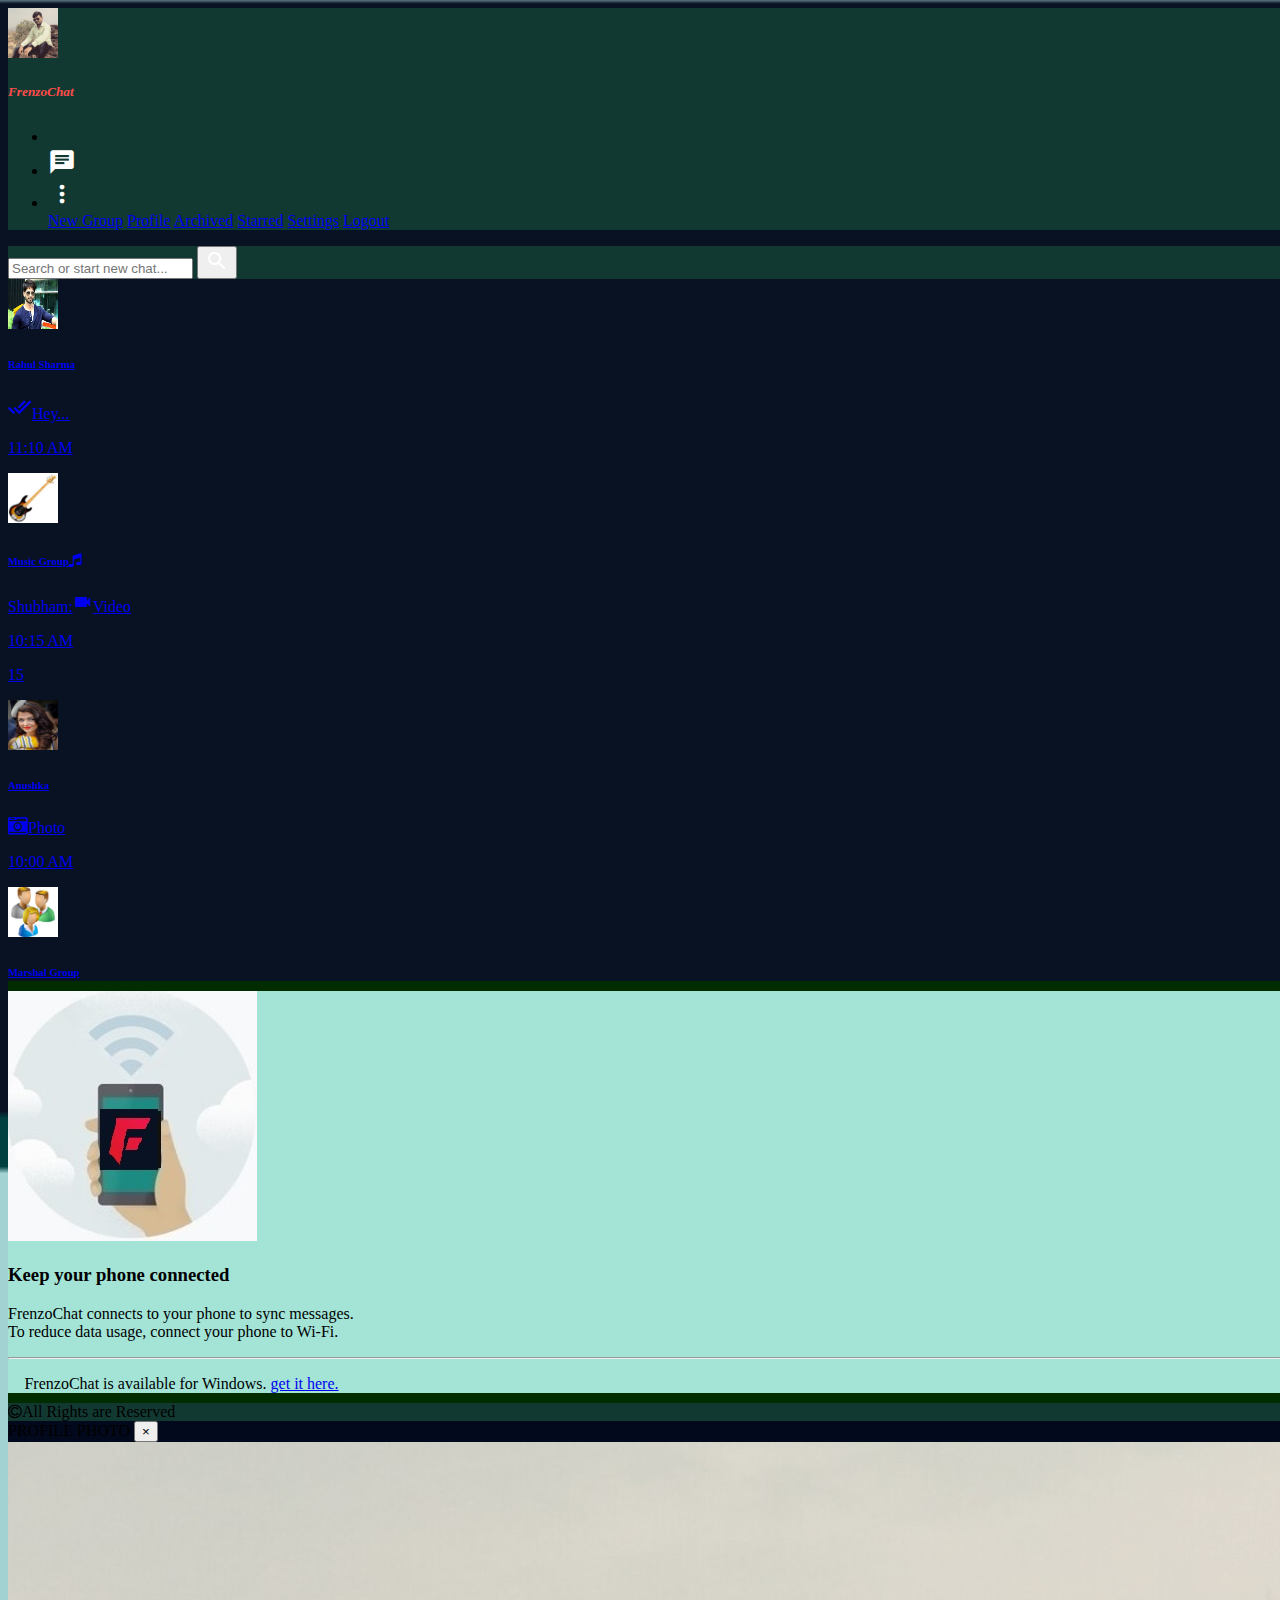
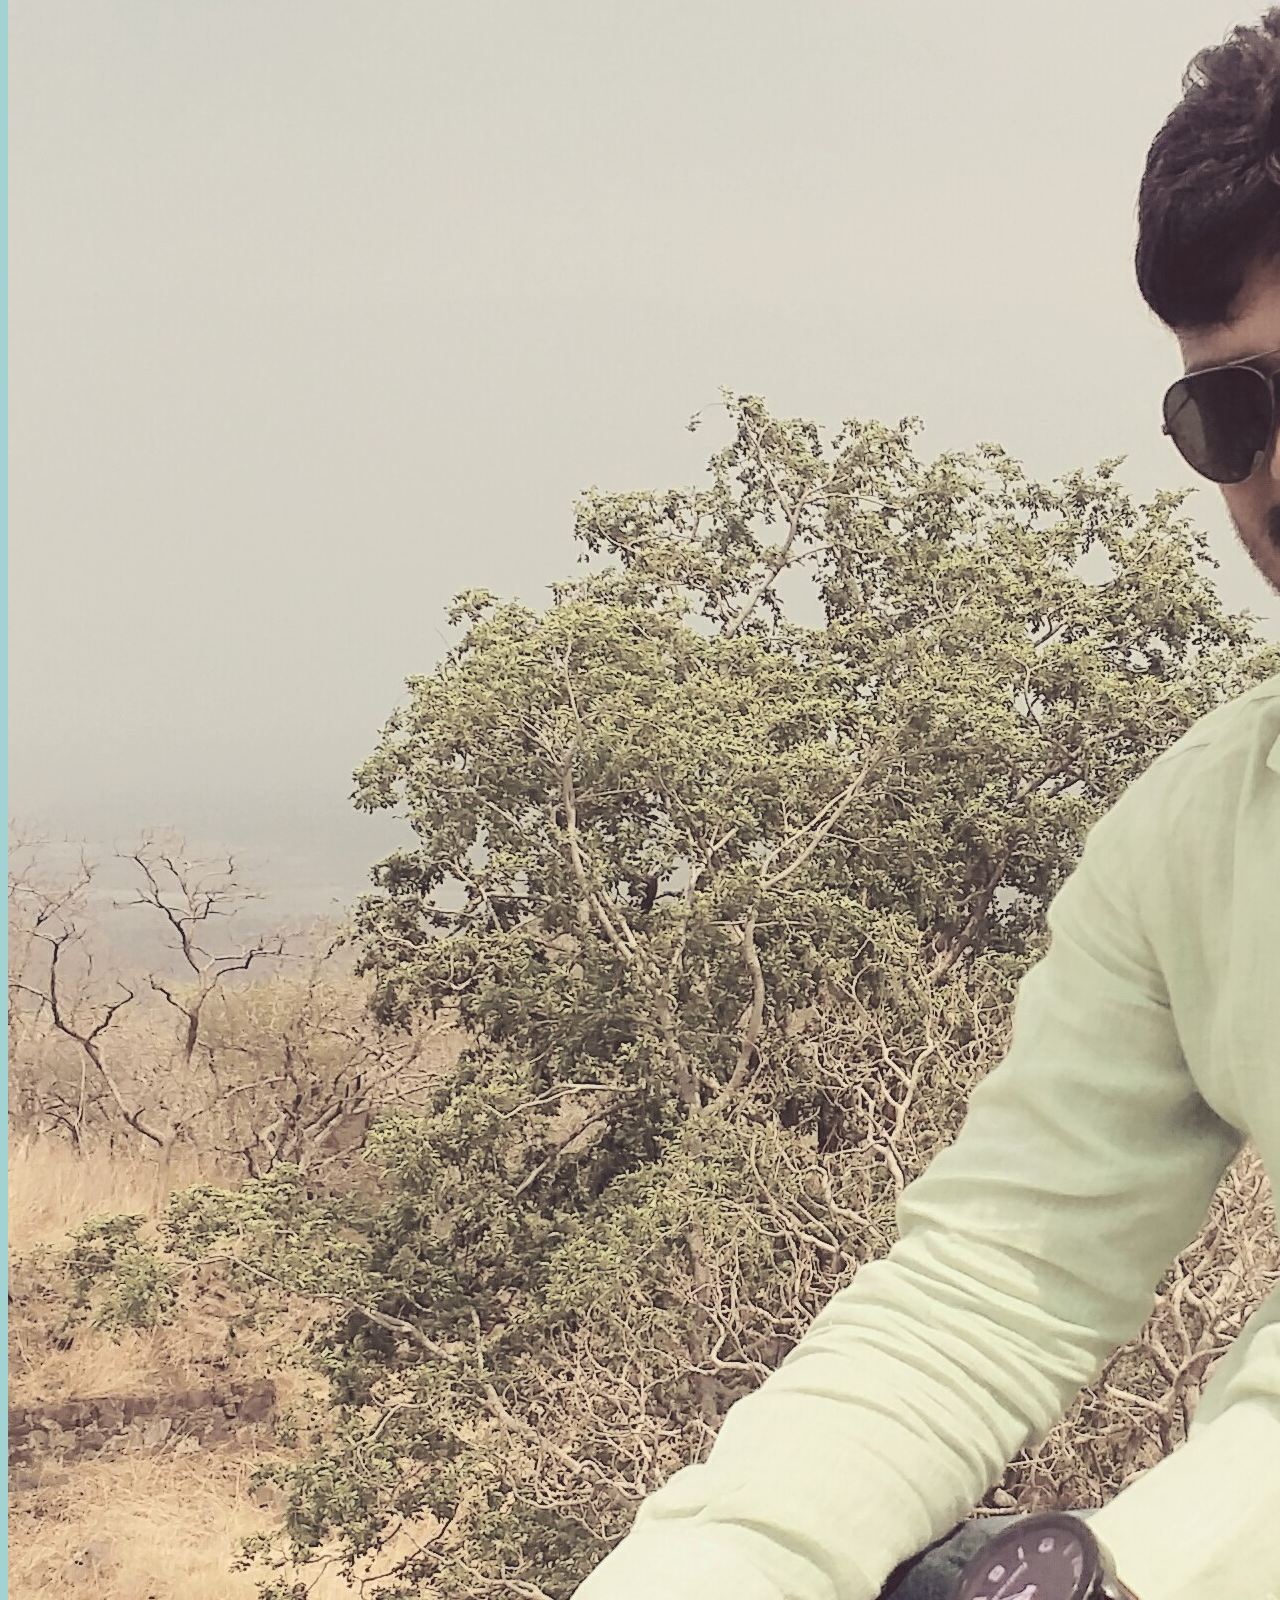
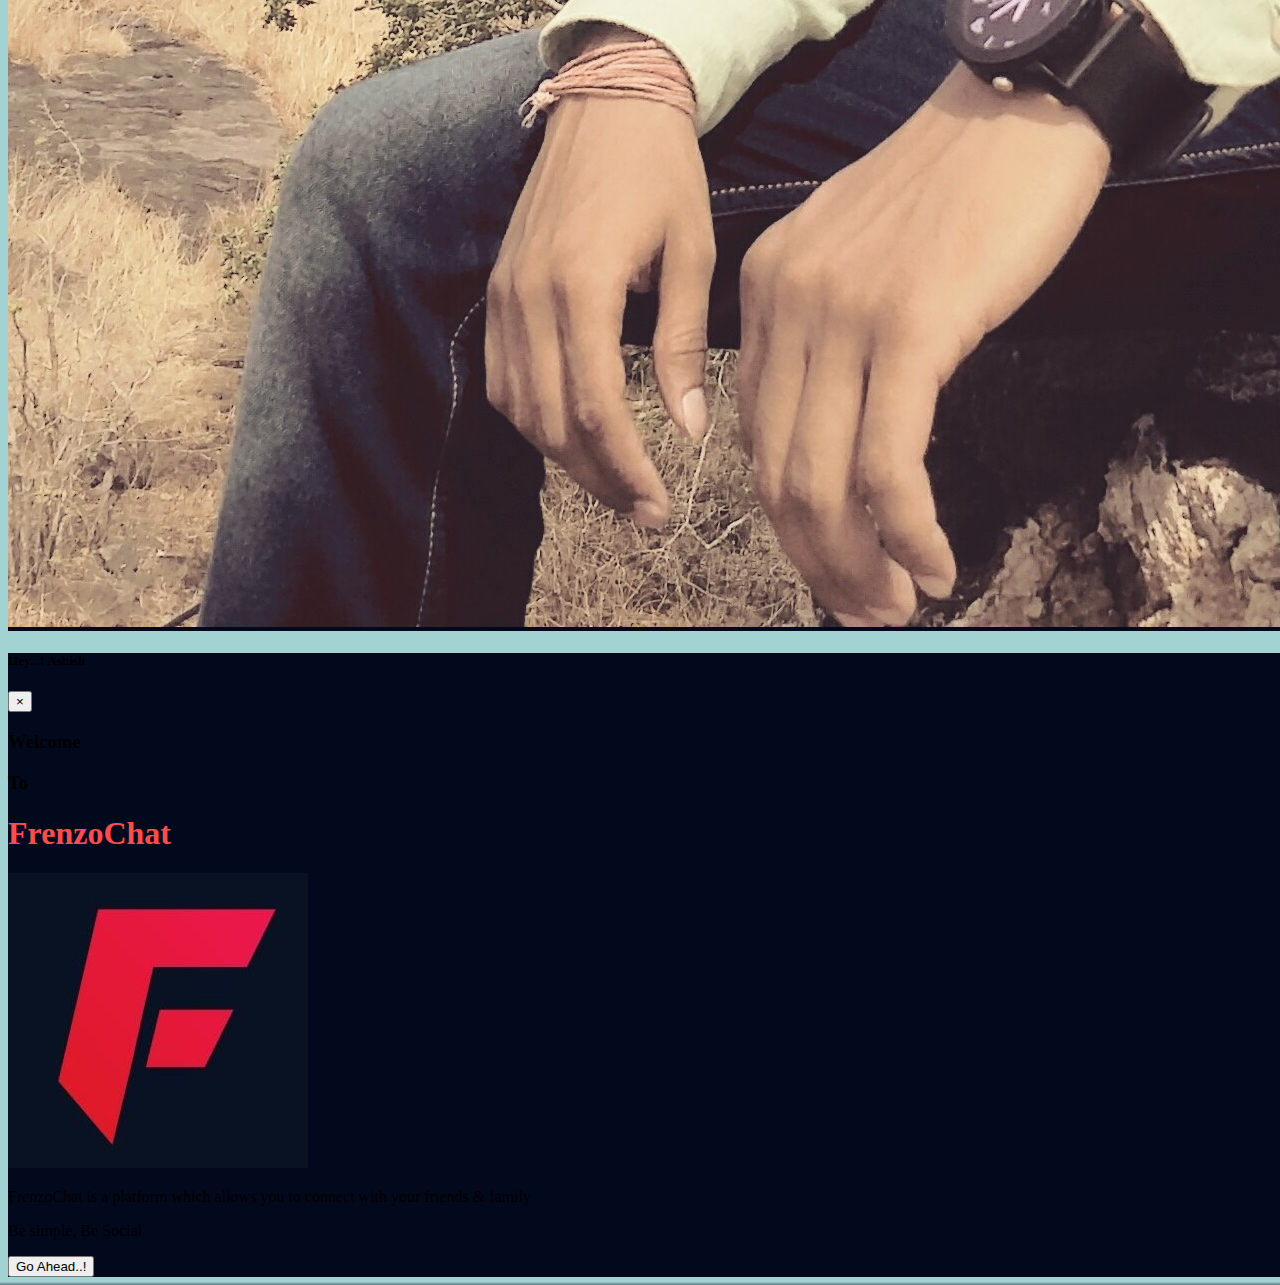
<file: index.html>
<!DOCTYPE html>
<html lang="en">
<head>
<title>FrenzoChat</title>

  <!--meta tags-->
<meta charset="utf-8">
<meta name="viewport" content="width=device-width, initial-scale=1, shrink-to-fit=no">
   <!-- style sheets--> 
<link rel="stylesheet" href="https://cdnjs.cloudflare.com/ajax/libs/font-awesome/4.7.0/css/font-awesome.min.css">
<link rel="stylesheet" href="https://use.fontawesome.com/releases/v5.2.0/css/all.css" integrity="sha384-hWVjflwFxL6sNzntih27bfxkr27PmbbK/iSvJ+a4+0owXq79v+lsFkW54bOGbiDQ" crossorigin="anonymous">
<link href="https://fonts.googleapis.com/icon?family=Material+Icons" rel="stylesheet">
<link rel="stylesheet" type="text/css" href="index.css" > 

<!-- Bootstrap CSS-->
<link rel="stylesheet" href="https://stackpath.bootstrapcdn.com/bootstrap/4.1.3/css/bootstrap.min.css" integrity="sha384-MCw98/SFnGE8fJT3GXwEOngsV7Zt27NXFoaoApmYm81iuXoPkFOJwJ8ERdknLPMO" crossorigin="anonymous">


</head>
<body class=" mainback"  >

<div class="container  mt-lg-5 mt-0  border border-secondary rounded" style="overflow-x: hidden;height: 100%;  ">
	
	<div class="row">
		<div class="col-xs-12 col-md-5 col-lg-4 " style="border-bottom:outset;  border-color:green; border-bottom-width: 10px;">
			<div class="row ">
	   
       <div class="col-12 m-0 p-0" id="mymenu">

        <!--Menu Bar-->
			  <div class=" col-12 d-flex  justify-content-between align-item-center   border border-secondary rounded text-white" style="background-color: #123931;">
         <div class="m-1 p-1">
            <a  href="#" class="showprofile" >
     
            <img class="rounded-circle" title="Profile" style=" height:50px; width:50px;" src="myimage.jpg" alt="myimage">
            </a>
         </div>
         <div class="m-1 p-1">
          
            <h5 style="color: #ff4c4c; font-style: italic;">FrenzoChat</h5>
          
          </div>
        <ul class=" d-flex m-1 p-2 list-unstyled justify-content-between align-item-center"  >
                    
          <li class="mr-3"><a href="#"><i class="fas fa-circle-notch" title="Status" style="color: white; font-size:23px;"></i></a></li>
          
          
          <li class="mr-3"><a href="#"><i class="material-icons" title="New chat" style="color: white;font-size:28px;">chat</i></a></li>
          
            <li class="mr-0">
                         <div class="dropdown">
                         <a href="#"  id="anav" data-toggle="dropdown"  aria-haspopup="true" aria-expanded="false">
                         <i class="material-icons " title="Menu" style="font-size:28px; color:white;">more_vert</i></a>
                         
                      <div class="dropdown-menu dropdown-menu-right" aria-labelledby="anav">
                      <a class="dropdown-item " href="#">New Group</a>
                         <a class="dropdown-item showprofile" href="#" id="">Profile</a>
                           <a class="dropdown-item" href="#">Archived</a>
                           <a class="dropdown-item" href="#">Starred</a>
                           <a class="dropdown-item" href="#">Settings</a>
                           <a class="dropdown-item" href="#">Logout</a>
                       </div>
                
                       </div>
   
             </li>
        
          </ul>
      
         </div>

    <!--Search Bar-->     
  <div class=" col-12  border border-secondary rounded text-white" style="background-color: #123931;">

      <form class=" form-inline my-1">
        
      <input class="col-10 form-control  mr-sm-0" type="search " placeholder="Search or start new chat..." aria-label="Search">
       
       
      
      <button class="col-2 btn btn-outline-secondary  btn-sm my-2 my-sm-0" type="submit" style="color: white;"><i class="material-icons">search</i></button>
      
    </form>

  </div>
  
  

   <!--All Chat-->
  
    <div class=" col-12 d-flex flex-column  p-0 m-0 chatview bg-light  border border-secondary rounded allchat " style="">

      <a href="#" id="showchat" class="mers"><div class="  d-flex flex-row p-2  border border-secondary rounded text-dark ">
      
        
          
          <img class="rounded-circle" style=" height:50px; width:50px;" src="shahid.jpg" alt="myimage">
            
            <div class="mx-2">
          <h6 class="font-weight-bold">Rahul Sharma</h6>
          <p><i class="material-icons" style="color:blue;">done_all</i>Hey...</p>
            </div>
            <div class="ml-auto ">
              <p>11:10 AM</p>
              
            </div>
       
      </div> </a>
      <a href="#"><div class="  d-flex flex-row  p-2  border border-secondary rounded text-dark">
      
        
          
          <img class="rounded-circle" style=" height:50px; width:50px;" src="guitar.jpg" alt="myimage">
            
            <div class="mx-2">
          <h6 class="font-weight-bold text-success">Music Group<i class="fa fa-music" style="font-size:15px"></i></h6>
          <p>Shubham:<i class="material-icons" style="font-size:20px">videocam</i>Video</p>
            </div>
            <div class="ml-auto ">
              <p class="text-success">10:15 AM</p>
              <p><span class="badge badge-pill badge-success ">15</span></p>
            </div>
       
      </div> </a>
      <a href="#"><div class="  d-flex flex-row  p-2 border border-secondary rounded text-dark">
      
        
          
          <img class="rounded-circle" style=" height:50px; width:50px;" src="aishwarya.jpg" alt="myimage">
            
            <div class="mx-2">
          <h6 class="font-weight-bold">Anushka</h6>
          <p><i class="fa fa-camera-retro" style="font-size:20px"></i>Photo</p>
            </div>
            <div class="ml-auto">
              <p>10:00 AM</p>
              
            </div>
       
      </div> </a>
      <a href="#"><div class=" d-flex flex-row p-2 border border-secondary rounded text-dark">
      
        
          
          <img class="rounded-circle" style=" height:50px; width:50px;" src="group.jpg" alt="myimage">
            
            <div class="mx-2">
          <h6 class="font-weight-bold text-success">Marshal Group</h6>
          <p>+91-9000000000:<i class="fa fa-thumbs-up" style="font-size:20px;color:red"></i></p>
            </div>
            <div class="ml-auto">
              <p class="text-success">9:00 AM</p>
              <p><span class="badge badge-pill badge-success ">10</span></p>
            </div>
       
      </div> </a>
      <a href="#"><div class="  d-flex flex-row p-2 border border-secondary rounded text-dark">
      
        
          
          <img class="rounded-circle" style=" height:50px; width:50px;" src="male.jpg" alt="myimage">
            
            <div class="mx-2">
          <h6 class="font-weight-bold text-success">+91-8087000000</h6>
          <p>Hi Ashish..m Rakesh</p>
            </div>
            <div class="ml-auto">
              <p class="text-success">Yesterday</p>
              <p><span class="badge badge-pill badge-success align-right">02</span></p>
            </div>
       
      </div> </a>
      <a href="#"><div class="  d-flex flex-row p-2 border border-secondary rounded text-dark">
      
        
          
          <img class="rounded-circle" style=" height:50px; width:50px;" src="karina.jpg" alt="myimage">
            
            <div class="mx-2">
          <h6 class="font-weight-bold">Kirti Thakur</h6>
          <p>Hello...Ashu<i class="fas fa-smile" style="color:red;font-size:20px"></i></p>
            </div>
            <div class="ml-auto">
              <p>Yesterday</p>
              
            </div>
       
      </div> </a>
        <a href="#"><div class="  d-flex flex-row p-2 border border-secondary rounded text-dark">
      
        
          
          <img class="rounded-circle" style=" height:50px; width:50px;" src="shreya.jpg" alt="myimage">
            
            <div class="mx-2">
          <h6 class="font-weight-bold">Sona</h6>
          <p><i class="material-icons" style="color:blue;">done_all</i>Hi...Sona<i class="fas fa-smile" style="color:green;font-size:20px"></i></p>
            </div>
            <div class="ml-auto">
              <p>25/08/2018</p>
              
            </div>
       
      </div> </a>
       <a href="#"><div class=" d-flex flex-row p-2 border border-secondary rounded text-dark">
      
        
          
          <img class="rounded-circle" style=" height:50px; width:50px;" src="female.jpg" alt="myimage">
            
            <div class="mx-2">
          <h6 class="font-weight-bold">+91-8587452512</h6>
          <p>Hi...<i class="fas fa-smile" style="font-size:20px"></i></p>
            </div>
            <div class="ml-auto">
              <p>20/08/2018</p>
              
            </div>
       
      </div> </a>
       <a href="#"><div class="  d-flex flex-row p-2 border border-secondary rounded text-dark">
      
        
          
          <img class="rounded-circle" style=" height:50px; width:50px;" src="male.jpg" alt="myimage">
            
            <div class="mx-2">
          <h6 class="font-weight-bold">+91-8500120000</h6>
          <p>Hi...<i class="fas fa-smile" style="font-size:20px"></i></p>
            </div>
            <div class="ml-auto">
              <p>19/08/2018</p>
              
            </div>
       
      </div> </a>
       <a href="#"><div class="  d-flex flex-row  p-2 border border-secondary rounded text-dark">
      
        
          
          <img class="rounded-circle" style=" height:50px; width:50px;" src="female.jpg" alt="myimage">
            
            <div class="mx-2">
          <h6 class="font-weight-bold">+91-8500157824</h6>
          <p>Hi...<i class="fas fa-smile" style="font-size:20px; color: red;"></i></p>
            </div>
            <div class="ml-auto">
              <p>15/08/2018</p>
              
            </div>
       
            </div> </a>
       
         </div>
     </div>
     

  <!--Profile View-->
 <div  class="m-0 p-0 profilemenu " >
 <div class="col-12 d-flex flex-column m-0 p-0   border border-secondary rounded text-white" >


        <div class="d-flex  py-5 justify-content-around border border-secondary rounded " style="background-color: #123931;">
        
         <div class="d-flex col-8 justify-content-around">
          <a href="#" id="hideprofile" title="Back" style="color: white;"><i class="fas fa-arrow-left"></i></a>          
     
          <h4>My Profile</h4>
        </div>
      
      <i class="fa fa-user " title="User Profile " style="font-size: 25px;"></i>
      
                                
        
    </div>
<div class="profileheight bg-info mx-0 px-0">

   <div class="py-5 my-3">
  <div class="photo   m-auto  text-center">
  <img src="myimage.jpg" alt="Avatar" class="image rounded-circle " style="height:200px; width:200px;">
  

  <div class="overlay ">
                         <div class="icon ">
                         <div class="dropdown">
                          
                         <a href="#"  id="change" data-toggle="dropdown"  title="VIEW / CHANGE PHOTO" aria-haspopup="true" aria-expanded="false">
                         <i class="material-icons text-white ">camera_alt</i></a>
                         
                      <div class="dropdown-menu " aria-labelledby="change">
                      <a class="dropdown-item " data-toggle="modal" data-target="#my-photo" href="#">View Photo</a>
                        <div>
                         <a class="dropdown-item" id="ChangeMe" href="#">Change Photo</a>
                          <input type="file" id="my-file" class="d-none" name=""> 
                          </div>
                       </div>
                
                       </div>
                   </div>
                 
   
  </div>
  
</div>
</div>



<div >
<h7 class="text-dark">Your Name</h7>
<div class="d-flex flex-row border border-secondary justify-content-start p-2">
  <h5>Ashish Deogirkar</h5>
  <a href="" class="ml-auto text-secondary"><i class="material-icons" style="font-size:20px; color: #112f3f;">border_color</i></a> 
</div>  
</div>

<div class="text-muted bg-light">
  <span>This is not your username or pin. This name will be visible to your FrenzoChat contacts.</span>
</div>

<div class="mt-5">
<h7 class="text-dark">About</h7>
<div class="d-flex flex-row border border-secondary justify-content-start p-2">
  <p>Life is full of choices and I choose Happiness....<i class="fas fa-smile text-danger" style="font-size:20px"></i></p>
  <a href="" class="ml-auto text-secondary"><i class="material-icons" style="font-size:20px; color: #112f3f;">border_color</i></a> 
</div>  
</div>
<div class="d-flex flex-row border border-secondary justify-content-start p-2">
  <h6>+91-9890114318</h6>
  
</div>

<div class="d-flex flex-row border border-secondary justify-content-center  p-3 " style="background-color: #123931;">
  <span class=""><i class="fa fa-copyright " style="font-size:16px"></i>All Rights Reserved</span>
  
</div>

</div>

</div>

</div>



     <!--Individual Chat-->
     
      <div class=" d-md-none d-xs-flex flex-column col-12 m-0 p-0 hiddenchat position-absolute">
        
       <div class="row " style="overflow:hidden; position: absolute;top:0px;left:0px;right:0px;bottom:0px">
              
           <div class="col-1 d-flex flex-column mx-0 p-0  " style="background-color: #123931;">
            
            <a href="#" id="moveback"  title="Back" style="background-color: #123931;color: white;height: 70px;"><i class="fas fa-arrow-left p-3"></i></a>

            <div >
              
            </div> 
           </div>
           
          <div class="col-11 d-flex mx-0 p-0" style="" >
           <iframe frameborder="0" style="overflow:hidden; position: absolute;top:0px;left:0px;right:0px;bottom:0px;" height="100%" width="100%" src="chat.html"></iframe>
           </div>
           
          </div>
        
      </div>


	  </div> 
    </div>

	    



       <!--medium and large grid view-->

      <div class="d-none  d-md-flex flex-column col-md-7 col-lg-8  " style=" background-color: #A3E4D7; border-bottom:outset;  border-color:green; border-bottom-width: 10px;  ">
 
         <div class="row"> 

         <!--Individual Chat background-->
	      <div class="col-12 my-5 py-5 "  >
	    	<div class=" text-center text-muted " >
	    	<img class="rounded-circle "  src="phone.jpg" >
	    	<h3>Keep your phone connected</h3>
	    	<p>FrenzoChat connects to your phone to sync messages.<br> To reduce data usage, connect your phone to Wi-Fi.<hr></p>
	    	
	    	<div>
	    		<span><i class="fas fa-laptop"></i></span>

	    		<span>FrenzoChat is available for Windows. </span>
	    		<a href="#">get it here.</a>
	    	</div>
	    	</div>
       
         </div>
       



         <!--Individual Chat-->
        
          <div class=" col-12 m-0 p-0 hiddenchat position-absolute" >
            <div class="row " style="overflow:hidden; position: absolute;top:0px;left:0px;right:0px;bottom:0px">
              
           <div class="col-1 d-flex flex-column mx-0 p-0  " style="background-color: #123931;">
            
            <a href="#" id="goback"  title="Back" style="background-color: #123931;color: white;height: 70px;"><i class="fas fa-arrow-left p-4 m-0"></i></a>

            <div >
              
            </div> 
           </div>
           
          <div class="col-11 d-flex mx-0 p-0" style="" >
           <iframe frameborder="0" style="overflow:hidden; position: absolute;top:0px;left:0px;right:0px;bottom:0px;" height="100%" width="100%" src="chat.html"></iframe>
           </div>
           
          </div>
           </div>
        
       

     
      </div>
     
       </div>

       <!--container footer-->

<div class="d-none col-12  d-md-flex flex-row border border-secondary justify-content-center text-muted p-0 " style="background-color: #123931;">
  <span class=""><i class="fa fa-copyright " style="font-size:16px"></i>All Rights are Reserved</span>
  
</div>
      
       
        
	

</div>

</div>

<!--End of container-->


<!--modal for profile photo-->

<div class="modal fade " id="my-photo" tabindex="-1" role="dialog" aria-labelledby="my-photo-label" aria-hidden="true">
      <div class="modal-dialog modal-dialog-centered modal-lg" role="document">
        <div class="modal-content text-white" style="background-color: #03091C;">
          <div class="modal-header ">
            <span >PROFILE PHOTO</span>
            <button type="button" class="close" data-dismiss="modal" aria-label="Close">
              <span class="text-white" aria-hidden="true">&times;</span>
            </button>
          </div>
          <div class="modal-body text-center">
                <img src="myimage.jpg" class="img-fluid"/>
          </div>
        </div>
      </div>
    </div>



   


<!-- Modal for starting load page-->
<div class="modal fade" id="exampleModal" tabindex="-1" role="dialog" aria-labelledby="startLabel" aria-hidden="true">
  <div class="modal-dialog modal-dialog-centered modal-lg" role="document">
    <div class="modal-content text-light" style="background-color: #03091C;">
      <div class="modal-header">
        <h5 class="modal-title " id="exampleModalLabel">Hey...! Ashish</h5>
        <button type="button" class="close" data-dismiss="modal" aria-label="Close">
          <span aria-hidden="true">&times;</span>
        </button>
      </div>
      <div class="modal-body text-center">
        <h3>Welcome </h3>
        <h3>To</h3>
        <h1 class="display-4 font-italic" style="color: #ff4c4c;">FrenzoChat</h1>
       
  <img class="img-fluid " src="frenzo.jpg" alt="logo image">
  
  <p class="lead">FrenzoChat is a platform which allows you to connect with your friends & family</p>
  <p>Be simple, Be Social</p>
   
   </div>
      <div class="modal-footer">
        <button type="button" class="btn btn-info" data-dismiss="modal">Go Ahead..!</button>
        
      </div>
    </div>
  </div>
</div>



<!--bootstrap scripts-->

<script src="https://code.jquery.com/jquery-3.3.1.slim.min.js" integrity="sha384-q8i/X+965DzO0rT7abK41JStQIAqVgRVzpbzo5smXKp4YfRvH+8abtTE1Pi6jizo" crossorigin="anonymous"></script>
<script src="https://cdnjs.cloudflare.com/ajax/libs/popper.js/1.14.3/umd/popper.min.js" integrity="sha384-ZMP7rVo3mIykV+2+9J3UJ46jBk0WLaUAdn689aCwoqbBJiSnjAK/l8WvCWPIPm49" crossorigin="anonymous"></script>
<script src="https://stackpath.bootstrapcdn.com/bootstrap/4.1.3/js/bootstrap.min.js" integrity="sha384-ChfqqxuZUCnJSK3+MXmPNIyE6ZbWh2IMqE241rYiqJxyMiZ6OW/JmZQ5stwEULTy" crossorigin="anonymous"></script>




<!--script for profile load-->
<script type="text/javascript">
  $(document).ready(function (){
  $(".showprofile").click(function(){
   
    $(".profilemenu").show();
    
  });
 
  });

</script>

<!--script for profile hide-->
<script type="text/javascript">
  $(document).ready(function (){
  $("#hideprofile").click(function(){
   
    $(".profilemenu").hide();
    
  });
 
  });

</script>

<!--script for chat load-->
<script type="text/javascript">
  $(document).ready(function (){
  $("#showchat").click(function(){
   
    $(".hiddenchat").toggle();
    
  });

  });

</script>

<!--script for chat hide-->
<script type="text/javascript">
  $(document).ready(function (){
  $("#moveback").click(function(){
   
    $(".hiddenchat").toggle();
    
  });
 
  });

</script>


<!--script for chat hide-->
<script type="text/javascript">
  $(document).ready(function (){
  $("#goback").click(function(){
   
  $(".hiddenchat").toggle();
   
  });
 
  });

</script>


<!--script for starting modal load-->
 <script type="text/javascript">
  $(document).ready(function(){

  $('#exampleModal').modal('show');

   });

 </script>

<!--script to change profile photo-->
 <script type="text/javascript">
        document.getElementById('ChangeMe').onclick = function() {
            document.getElementById('my-file').click();
        };
</script>
</body>
</html>
</file>
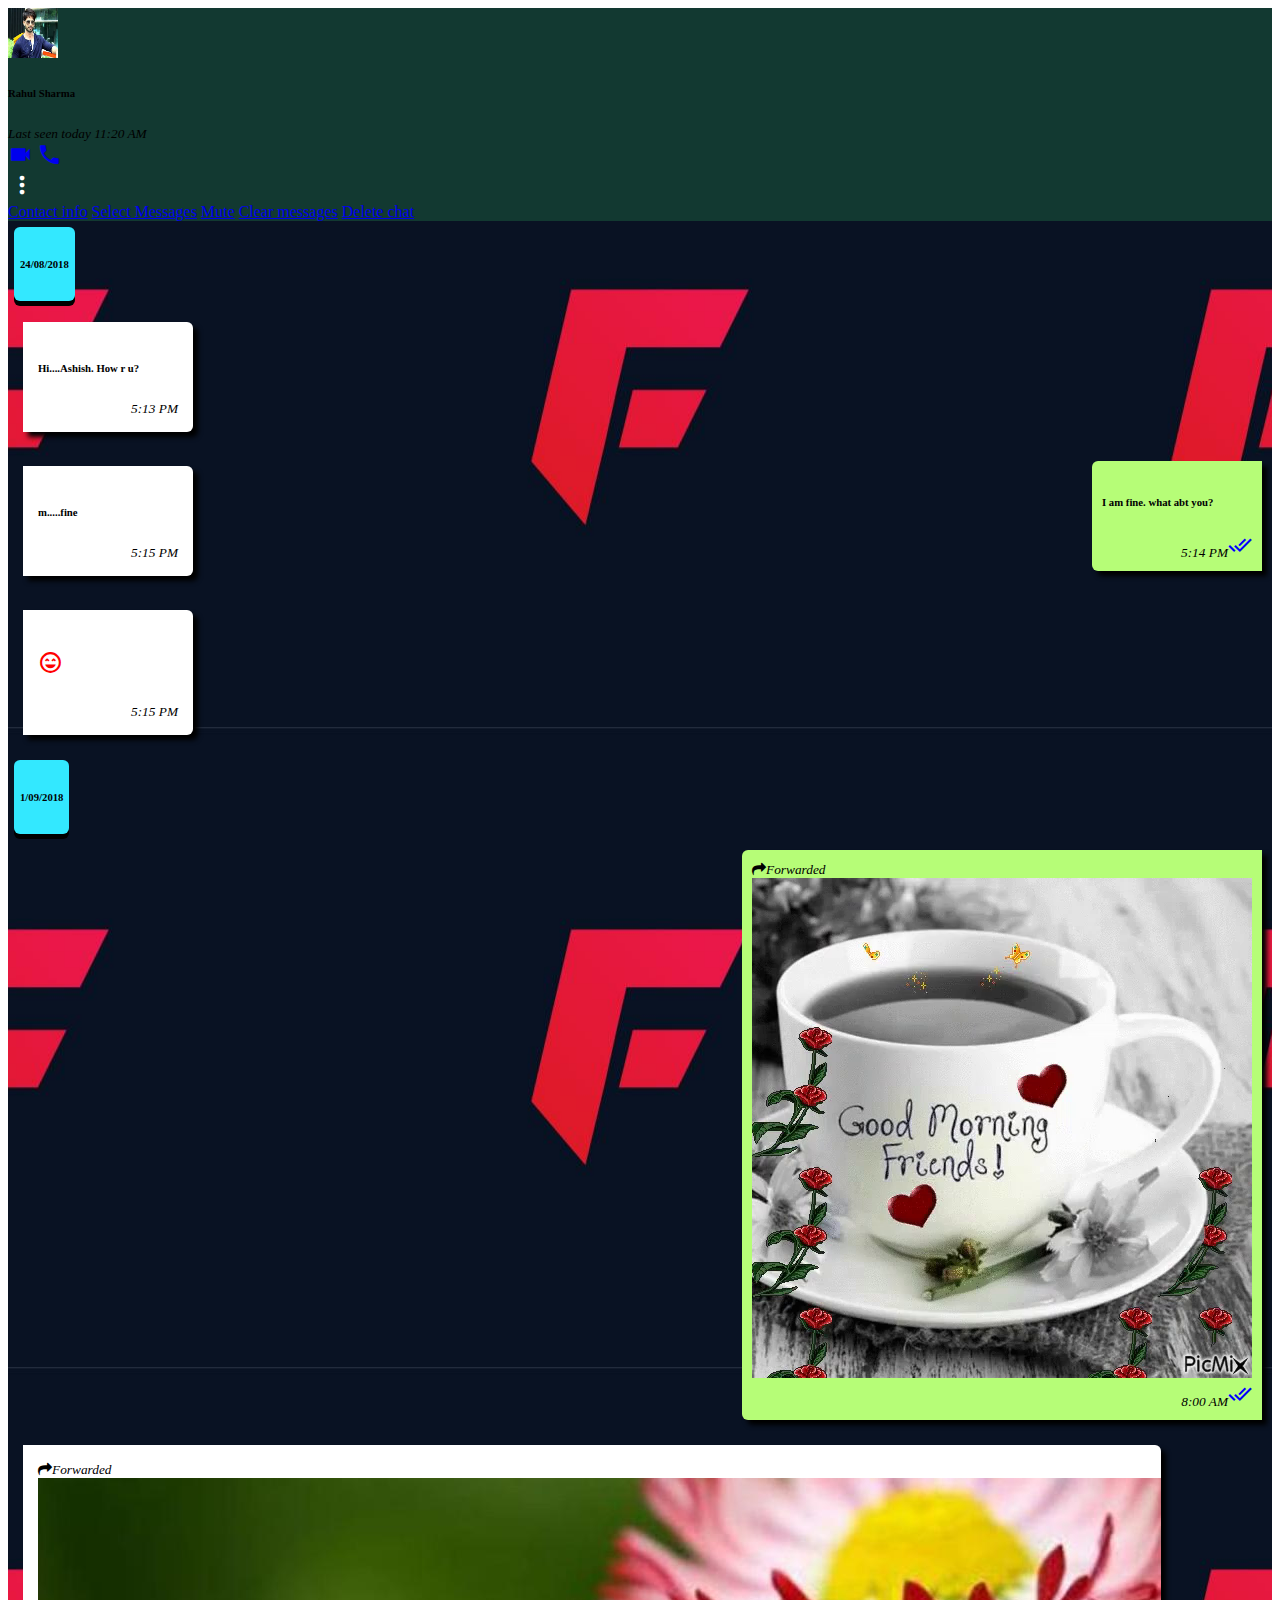
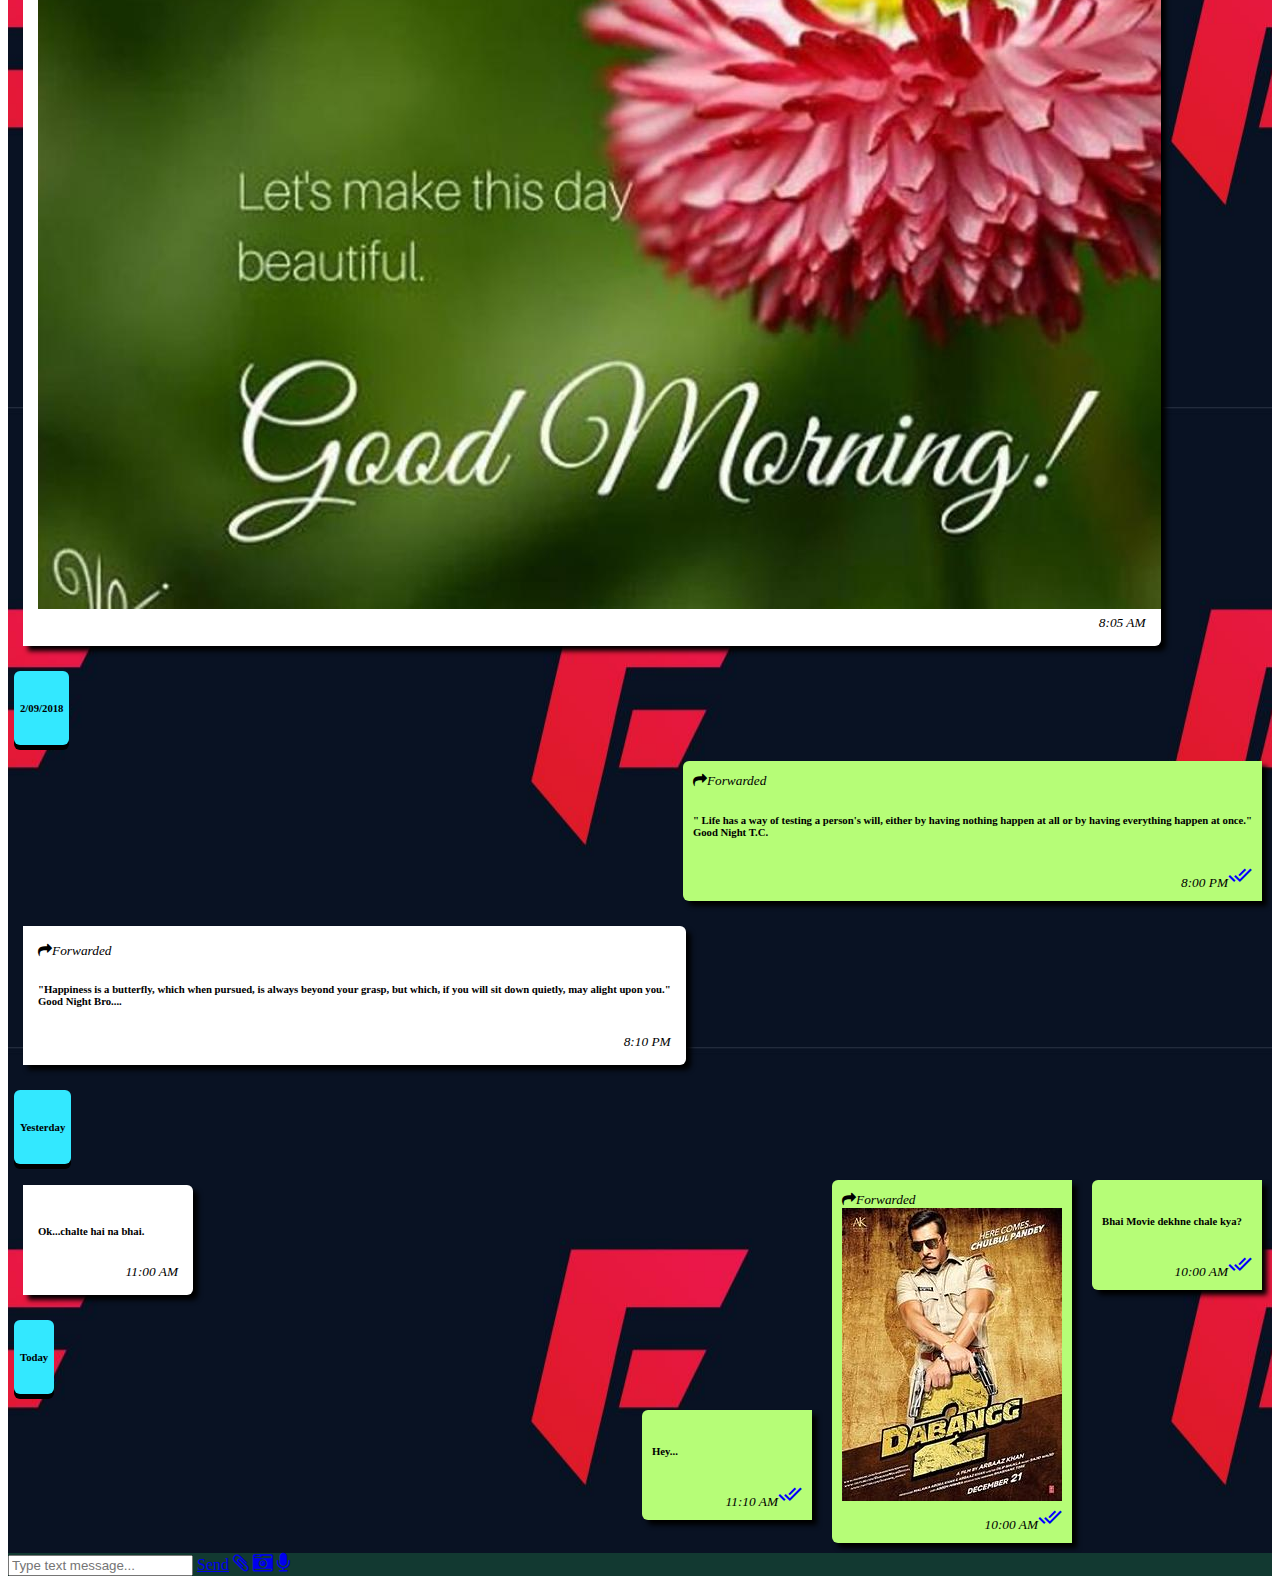
<file: chat.html>
<!DOCTYPE html>
<html>
<head>
<title>mychat</title>

<!--meta tags-->
<meta charset="utf-8">
<meta name="viewport" content="width=device-width, initial-scale=1, shrink-to-fit=no">

<!--style sheets-->
<link rel="stylesheet" href="https://cdnjs.cloudflare.com/ajax/libs/font-awesome/4.7.0/css/font-awesome.min.css">
<link rel="stylesheet" href="https://use.fontawesome.com/releases/v5.2.0/css/all.css" integrity="sha384-hWVjflwFxL6sNzntih27bfxkr27PmbbK/iSvJ+a4+0owXq79v+lsFkW54bOGbiDQ" crossorigin="anonymous">
<link href="https://fonts.googleapis.com/icon?family=Material+Icons" rel="stylesheet">
<link rel="stylesheet" type="text/css" href="chat.css" >

<!--bootstrap css--> 
<link rel="stylesheet" href="https://stackpath.bootstrapcdn.com/bootstrap/4.1.3/css/bootstrap.min.css" integrity="sha384-MCw98/SFnGE8fJT3GXwEOngsV7Zt27NXFoaoApmYm81iuXoPkFOJwJ8ERdknLPMO" crossorigin="anonymous">


</head>
<body style="height: 100vh;">
 <div class="container-fluid">

 <div class="row">
<div class=" col-12 d-flex flex-column m-0 p-0" >
         
<!--main chat menu-->
  <div class=" d-flex flex-row  justify-content-end  text-white m-0 p-0 sticky-top" style="background-color: #123931;" > 
           
   <div class="d-flex p-1">
            
          	
     <div>
          <img class="rounded-circle" style=" height:50px; width:50px;" src="shahid.jpg" alt="myimage">
     </div>
          <div class="p-1">           
          <h6 class="font-weight-bold">Rahul Sharma</h6>
          <span  style="font-style: italic;"><small>Last seen today 11:20 AM</small></span>
        </div>
          </div>

          <div class="d-flex ml-auto p-2 ">
            <a href="#"><i class="material-icons text-white p-2" title="Video call" style="font-size:25px">videocam</i></a>
            <a href="#"><i class="material-icons text-white p-2" title="Audio call" style="font-size:25px">call</i></a>
            <div class="dropdown p-2">
                         <a href="#"  id="anav" data-toggle="dropdown"  aria-haspopup="true" aria-expanded="false">
                         <i class="material-icons " title="Menu" style="font-size:28px; color:white;">more_vert</i></a>
                         
                      <div class="dropdown-menu dropdown-menu-right" aria-labelledby="anav">
                      <a class="dropdown-item" href="#">Contact info</a>
                         <a class="dropdown-item" href="#" >Select Messages</a>
                           <a class="dropdown-item" href="#">Mute</a>
                           <a class="dropdown-item" href="#">Clear messages</a>
                           <a class="dropdown-item" href="#">Delete chat</a>
                           
                       </div>
                
                       </div>
          
        </div>
         
     </div>



<!--Chat-->
  <div class=" d-flex flex-column  justify-content-between m-0 p-0 back" style="overflow-y: auto; max-height: 100%; ">
              
             
                <div class="d-flex flex-column p-3 m-2">

                 <div class="message text-center">
                   <div class="days">
                    <div>
                     <h6>24/08/2018</h6>
                    </div>
                    
                  </div>
                  </div>


                	
                  <div class="message">
                   <div class="messageleft">
                    
                    <div >
                     <h6>Hi....Ashish. How r u?</h6>
                    </div>
                    <div>
                    	<span class="text-muted" style="font-style: italic; float: right;"><small>5:13 PM</small></span>
                    </div>
                  </div>
                  </div>
                   
                   <div class="message">
                   <div class="messageright">
                    
                    <div >
                     <h6>I am fine. what abt you?</h6>
                    </div>
                    <div>
                    	<span class="text-muted" style="font-style: italic; float: right;"><small>5:14 PM</small><i class="material-icons" style="color:blue;">done_all</i></span>
                    </div>
                  </div>
                  </div>


                  <div class="message">
                   <div class="messageleft">
                    
                    <div >
                     <h6>m.....fine</h6>
                    </div>
                    <div>
                    	<span class="text-muted" style="font-style: italic; float: right;"><small>5:15 PM</small></span>
                    </div>
                  </div>
                  </div>

                    

                    <div class="message">
                   <div class="messageleft">
                    
                    <div >
                     <h6><i class="material-icons" style="font-size:25px;color:red">sentiment_very_satisfied</i></h6>
                    </div>
                    <div>
                    	<span class="text-muted" style="font-style: italic; float: right;"><small>5:15 PM</small></span>
                    </div>
                  </div>
                  </div>


                  <div class="message text-center">
                   <div class="days">
                    <div>
                     <h6>1/09/2018</h6>
                    </div>
                    
                  </div>
                  </div>
                  
                  
                  <div class="message">
                   <div class="messageright">
                    <div>
                      <span class="text-muted " style="font-style: italic;"><i class="fa fa-mail-forward p-1" style="font-size:14px; "></i><small>Forwarded</small></span>
                    </div>
                    <div class="m-0 p-0" >
                     <img  class="img-fluid" src="goodmorning.png" alt="morning">
                    </div>
                    <div>
                    	<span class="text-muted" style="font-style: italic; float: right;"><small>8:00 AM</small><i class="material-icons" style="color:blue;">done_all</i></span>
                    </div>
                  </div>
                  </div>


                  <div class="message">
                   <div class="messageleft">
                    <div>
                      <span class="text-muted " style="font-style: italic;"><i class="fa fa-mail-forward p-1" style="font-size:14px; "></i><small>Forwarded</small></span>
                    </div>
                    <div class="m-0 p-0" >
                     <img  class="img-fluid" src="goodmorning1.jpg" alt="morning">
                    </div>
                    <div>
                    	<span class="text-muted" style="font-style: italic; float: right;"><small>8:05 AM</small></span>
                    </div>
                  </div>
                  </div>


                   <div class="message text-center">
                   <div class="days">
                    <div>
                     <h6>2/09/2018</h6>
                    </div>
                    
                  </div>
                  </div>


                   <div class="message">
                   <div class="messageright">
                    <div>
                      <span class="text-muted " style="font-style: italic;"><i class="fa fa-mail-forward p-1" style="font-size:14px; "></i><small>Forwarded</small></span>
                    </div>
                    <div >
                     <h6>" Life has a way of testing a person's will, either by having nothing happen at all or by having everything happen at once."<br>
                     	Good Night T.C.
                     </h6>
                    </div>
                    <div>
                    	<span class="text-muted" style="font-style: italic; float: right;"><small>8:00 PM</small><i class="material-icons" style="color:blue;">done_all</i></span>
                    </div>
                  </div>
                  </div>


                  <div class="message">
                   <div class="messageleft">
                    <div>
                      <span class="text-muted " style="font-style: italic;"><i class="fa fa-mail-forward p-1" style="font-size:14px; "></i><small>Forwarded</small></span>
                    </div>
                    <div  >
                     <h6> "Happiness is a butterfly, which when pursued, is always beyond your grasp, but which, if you will sit down quietly, may alight upon you."<br> Good Night Bro....</h6>
                    </div>
                    <div>
                    	<span class="text-muted" style="font-style: italic; float: right;"><small>8:10 PM</small></span>
                    </div>
                  </div>
                  </div>


                  <div class="message text-center">
                   <div class="days">
                    <div>
                     <h6>Yesterday</h6>
                    </div>
                    
                  </div>
                  </div>


                  <div class="message">
                   <div class="messageright">
                   <div >
                     <h6>Bhai Movie dekhne chale kya?</h6>
                    </div>
                    <div>
                    	<span class="text-muted" style="font-style: italic; float: right;"><small>10:00 AM</small><i class="material-icons" style="color:blue;">done_all</i></span>
                    </div>
                  </div>
                  </div>



                  <div class="message">
                   <div class="messageright">
                    <div>
                      <span class="text-muted " style="font-style: italic;"><i class="fa fa-mail-forward p-1" style="font-size:14px; "></i><small>Forwarded</small></span>
                    </div>
                   
                    <div class="m-0 p-0" >
                     <img  class="img-fluid" src="dabang.jpg" alt="morning">
                    </div>
                    <div>
                    	<span class="text-muted" style="font-style: italic; float: right;"><small>10:00 AM</small><i class="material-icons" style="color:blue;">done_all</i></span>
                    </div>
                  </div>
                  </div>



                  <div class="message">
                   <div class="messageleft">
                    
                    <div >
                     <h6> Ok...chalte hai na bhai.</h6>
                    </div>
                    <div>
                    	<span class="text-muted" style="font-style: italic; float: right;"><small>11:00 AM</small></span>
                    </div>
                  </div>
                  </div>


                  <div class="message text-center">
                   <div class="days">
                    <div>
                     <h6>Today</h6>
                    </div>
                    
                  </div>
                  </div>



                  <div class="message">
                   <div class="messageright">
                   <div >
                     <h6>Hey...</h6>
                    </div>
                    <div>
                    	<span class="text-muted" style="font-style: italic; float: right;"><small>11:10 AM</small><i class="material-icons" style="color:blue;">done_all</i></span>
                    </div>
                  </div>
                  </div>

         
     </div>
  </div>

    <!--Chat bottom-->
  <div class=" d-flex flex-row justify-content-between  text-white m-0 p-0 fixed-bottom" style="background-color: #123931;" > 
            
             	<div class="input-group my-1">
                <div class="input-group-prepend">
                 <span class="input-group-text" ><a href="#"><i class="fas fa-smile" title="Emoji" style="color:red;font-size:20px"></i></a></span>
                </div>
               
                 <input type="text" class="p-1 form-control" placeholder="Type text message..." aria-label="search" aria-describedby="basic-addon1">
                 
                 	<span class="input-group-text " id="basic-addon1">
                 	<a href="#" class="" title="Send message" >Send</a>
                 	<a href="#"><i class="fa fa-paperclip px-1" title="Attach" style="font-size:20px"></i></a>
                 	<a href="#"><i class="fa fa-camera-retro px-1" title="Camera" style="font-size:20px"></i></a>
                 	<a href="#"><i class="fa fa-microphone px-1" title="Audio" style="font-size:20px"></i></a></span>
             
              </div>
      
   </div>

         
 </div>

 </div>
</div>


<!--bootstrap script-->
<script src="https://code.jquery.com/jquery-3.3.1.slim.min.js" integrity="sha384-q8i/X+965DzO0rT7abK41JStQIAqVgRVzpbzo5smXKp4YfRvH+8abtTE1Pi6jizo" crossorigin="anonymous"></script>
<script src="https://cdnjs.cloudflare.com/ajax/libs/popper.js/1.14.3/umd/popper.min.js" integrity="sha384-ZMP7rVo3mIykV+2+9J3UJ46jBk0WLaUAdn689aCwoqbBJiSnjAK/l8WvCWPIPm49" crossorigin="anonymous"></script>
<script src="https://stackpath.bootstrapcdn.com/bootstrap/4.1.3/js/bootstrap.min.js" integrity="sha384-ChfqqxuZUCnJSK3+MXmPNIyE6ZbWh2IMqE241rYiqJxyMiZ6OW/JmZQ5stwEULTy" crossorigin="anonymous"></script>


</body>
</html>
</file>
<file: index.css>
.mainback{
	height:auto;
	width: 100vw;
background-image: url("backg.png");
background-position: center;
background-size: cover;
overflow-x: hidden;
  
}

*{
  box-sizing: border-box;
}

.chatview{
	max-height: 78vh;
	overflow-y: auto;


}


.allchat a:hover{
  text-decoration: none;
  background-color: rgba(0,0,0,0.1);
}




.badge{
    animation: shake 1s;
    animation-iteration-count: infinite;
  }
@keyframes shake {
    0% { transform: translate(-1px, -1px) rotate(10deg); }
    
    100% { transform: translate(1px, 1px) rotate(-10deg); }
}


   .photo {
  position: relative;
  width: 100%;
  max-width: 200px;
}

.image {
  display: block;
  width: 100%;
  height: auto;
}

.overlay {
  position: absolute;
  top: 0;
  bottom: 0;
  left: 0;
  right: 0;
  height: 100%;
  width: 100%;
  opacity: 0;
  transition: .3s ease;
  background-color: rgba(0,0,0,0.5);
  border-radius: 50%;
  
  
}

.photo:hover .overlay {
  opacity: 1;
}

.icon {
  color: white;
  font-size: 25px;
  position: absolute;
  top: 50%;
  left: 50%;
  transform: translate(-50%, -50%);
  -ms-transform: translate(-50%, -50%);
  text-align: center;
}

.fa-user:hover {
  color: #eee;
}

.profilemenu{
	display: none;
	position: absolute;
  overflow:  hidden;
  height: 100%;
  width: 100%;
  animation: go .4s;
  animation-timing-function: ease-in-out;
  
    animation-iteration-count: 1;
  
 
    
}
@keyframes go {
    
   0% { transform: translateX(-100%) rotate(0deg); } 
   
  
}




.profileheight{

 max-height: 78vh;
  overflow-y: auto;
}

#mymenu{

	position: relative;
}

.hiddenchat{
  
  display: none;
  
  
  height: 100%;
  width: 100%;
}
</file>
<file: chat.css>
.back{
	background-image:url("chatback.jpg");
	background-position: center;


}




.message{
	display: block;
	

}

.days{

display: inline-block;
margin: 6px;

  border-radius: 6px 6px 6px 6px;
  padding: 6px;
  box-shadow: 0px 5px 0px 0px;
  background-color: #33E8FF;

}




.messageleft{
 display: inline-block;
 word-wrap: normal;
overflow-x: auto;
  background-color: white;
   box-sizing: border-box;
  
   margin: 15px;
  border-radius: 0px 6px 6px 0px;
  padding: 15px;
  box-shadow: 5px 5px 5px 0px;

  min-width: 170px;
  max-width: 90%;
}

.messageright{
	display: inline-block;
 word-wrap: normal;
overflow-x: auto;
  background-color: #B6FD77;
   box-sizing: border-box;
  float: right;
   margin: 10px;
  border-radius: 6px 0px 0px 6px;
  padding: 10px;
  box-shadow: 5px 5px 5px 0px;
  min-width: 170px;
  max-width: 90%;
}
</file>
